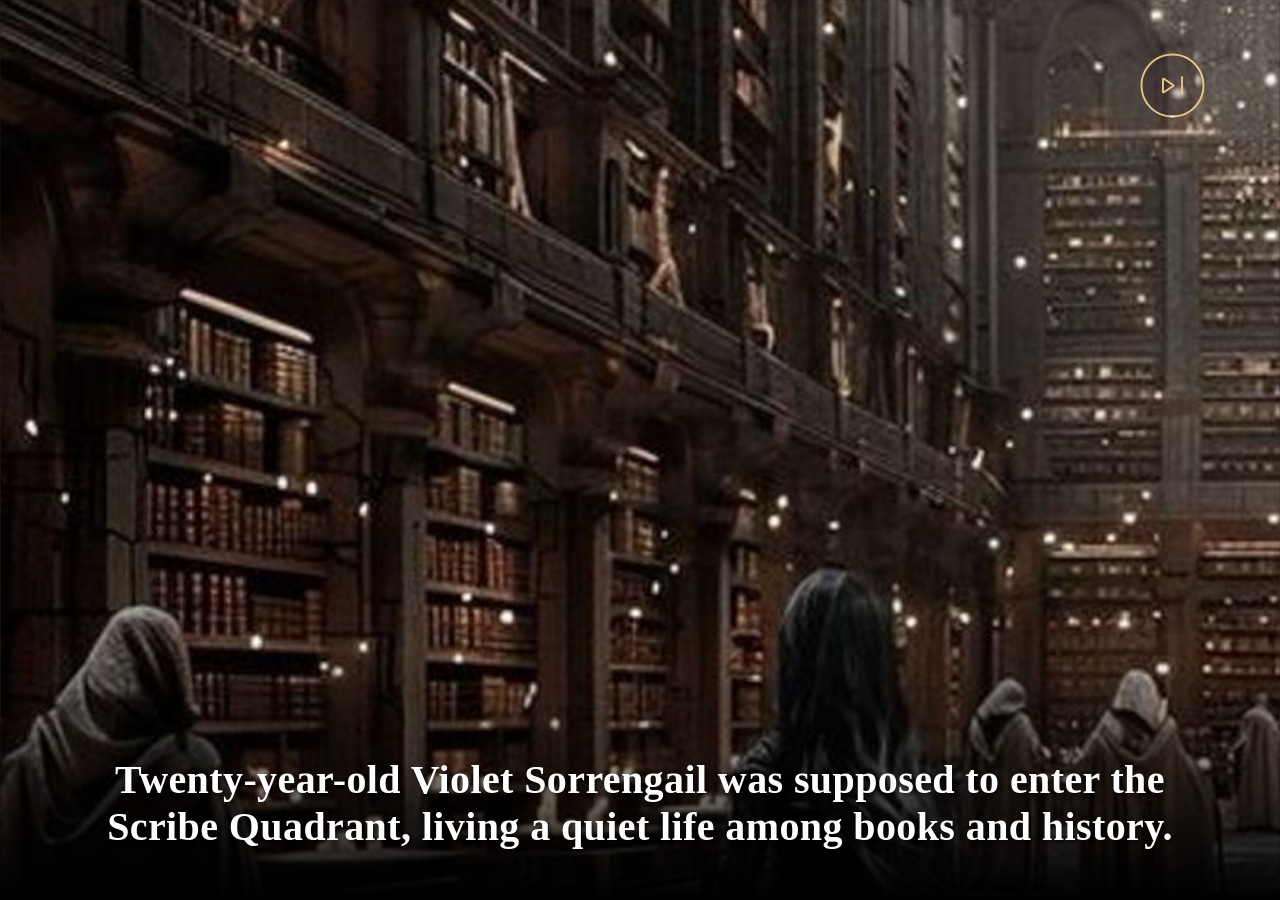
<file: slides.html>
<!DOCTYPE html>
<html lang="fr">

    <head>
        <meta charset="UTF-8">
        <meta name="viewport" content="width=device-width, initial-scale=1.0">
        <title>fourthwing</title>
        <link href="https://fonts.googleapis.com/css2?family=Material+Symbols+Outlined" rel="stylesheet" />
        <link rel="stylesheet" href="styles.css">
        <link rel="apple-touch-icon" sizes="57x57" href="/apple-touch-icon-57x57.png">
        <link rel="apple-touch-icon" sizes="60x60" href="/apple-touch-icon-60x60.png">
        <link rel="apple-touch-icon" sizes="72x72" href="/apple-touch-icon-72x72.png">
        <link rel="apple-touch-icon" sizes="76x76" href="/apple-touch-icon-76x76.png">
        <link rel="apple-touch-icon" sizes="114x114" href="/apple-touch-icon-114x114.png">
        <link rel="apple-touch-icon" sizes="120x120" href="/apple-touch-icon-120x120.png">
        <link rel="apple-touch-icon" sizes="144x144" href="/apple-touch-icon-144x144.png">
        <link rel="apple-touch-icon" sizes="152x152" href="/apple-touch-icon-152x152.png">
        <link rel="apple-touch-icon" sizes="167x167" href="/apple-touch-icon-167x167.png">
        <link rel="apple-touch-icon" sizes="180x180" href="/apple-touch-icon-180x180.png">
        <link rel="apple-touch-icon" sizes="1024x1024" href="/apple-touch-icon-1024x1024.png">
        <link rel="icon" type="image/png" sizes="16x16" href="/favicon-16x16.png">
        <link rel="icon" type="image/png" sizes="32x32" href="/favicon-32x32.png">
        <link rel="icon" type="image/png" sizes="48x48" href="/favicon-48x48.png">
        <link rel="icon" type="image/png" sizes="64x64" href="/favicon-64x64.png">
        <link rel="icon" type="image/png" sizes="128x128" href="/favicon-128x128.png">
        <link rel="icon" type="image/png" sizes="256x256" href="/favicon-256x256.png">
        <link rel="manifest" href="/site.webmanifest">
        <meta name="msapplication-TileImage" content="/mstile-144x144.png">
    </head>

    <body class="slides-page">
        <div class="skip">	<a href="content.html"><img src="images/skip-btn-icon.svg" alt=""></a></div>
        <!--slides images synopsis-->
        <div class="slideshow-container">
            <div class="slide">
                <img src="images/intro/image1.png" alt="Image 1">
                <div class="caption">Twenty-year-old Violet Sorrengail was supposed to enter the Scribe Quadrant, 
                    living a quiet life among books and history. 
                </div>
            </div>
            <div class="slide">
                <img src="images/intro/image2.png" alt="Image 2">
                <div class="caption">Now, the commanding general—also known as her tough-as-talons 
                    mother—has ordered Violet to join the hundreds of candidates striving to become the elite of Navarre: dragon riders.
                </div>
            </div>
            <div class="slide">
                <img src="images/intro/image3.png" alt="Image 3">
                <div class="caption">But when you’re smaller than everyone else and your body is brittle, 
                    death is only a heartbeat away...because dragons don’t bond to “fragile” humans. They incinerate them.
                </div>
            </div>
            <div class="slide">
                <img src="images/intro/image4.png" alt="Image 4">
                <div class="caption">With fewer dragons willing to bond than cadets, most would kill Violet to better their own chances of success.

                </div>
            </div>
            <div class="slide">
                <img src="images/intro/image5.png" alt="Image 5">
                <div class="caption">The rest would kill her just for being her mother’s daughter—like Xaden Riorson, the most powerful and ruthless wingleader in the Riders Quadrant.She’ll need every edge her wits can give her just to see the next sunrise.

                </div>
            </div> <div class="slide">
                <img src="images/intro/image6.png" alt="Image 6">
                <div class="caption">Yet, with every day that passes, the war outside grows more deadly, the kingdom's protective wards are failing, and the death toll continues to rise. Even worse, Violet begins to suspect leadership is hiding a terrible secret.

                </div>
            </div> <div class="slide">
                <img src="images/intro/image7.png" alt="Image 7">
                <div class="caption">Friends, enemies, lovers. Everyone at Basgiath War College has an agenda—because once you enter, there are only two ways out: graduate or die.

                </div>
            </div>
        </div>


        <audio id="audioBgdeux" autoplay loop>
            <source src="sons/son1.mp3">
          </audio>
         <!--<audio id="audioNarrateur" autoplay loop>
            <source src="sons/narateurintro.mp3">
          </audio>-->
        <script src="slides.js"></script>
    </body>

</html>
</file>
<file: styles.css>
/* Réinitialisation de base */
* {
    margin: 0;
    padding: 0;
    box-sizing: border-box;
}
:root {
    --textlight: #E3C57E;
    --text: #220E19;
    --bordeaux : #571C33;
    --title : "bookmania", serif;
    --readingtext: "ivymode", sans-serif;
  }

  a{
    cursor: pointer;
  }


html,
body {
    max-width: 100%;
    width: 100%;
    height: 100%;
    background-color: #000;
}

/* Styles communs à toutes les pages */
body {
    color: #fff;
    font-family: var(--readingtext);
    background: url(images/background.png) center/cover fixed no-repeat;
    /* overflow: hidden; */
    
    
}

/* ===== Styles communs pour les boutons ===== */
#button-container {
    flex-grow: 2;
    width: inherit;
    display: flex;
    flex-direction: column;
    justify-content: center;
    align-items: center;
    gap: 1.48rem;
animation: slide-top 1s cubic-bezier(0.250,0.460,0.450,0.940) both;   
animation-delay: 7s;
}
@keyframes slide-top{
    0%{
        transform : translateY(130px);
        opacity: 0;
    }
    100%{
        transform : translateY(0);
        opacity: 1;
    }
}

#book-logo{
max-width: 22rem;
max-height: 22rem;
background-blend-mode: hard-light;
mix-blend-mode: hard-light;
flex-shrink: 0;

}
#book-logo img{
object-fit: contain;
max-width: 22rem;
max-height: 22rem;
}

.intro-accueil{
    display: flex;
width: 74.9375rem;
padding: 0.3125rem 6.8125rem;
flex-direction: column;
align-items: center;
gap: 0.5rem;
}

.emphasis{
    color: #E3C57E;
text-align: center;
font-feature-settings: 'ss01' on, 'liga' off;
font-family: Bookmania;
font-size: 2rem;
font-style: italic;
font-weight: 600;
line-height: normal;
}
.intro-p{
    color: #FCF8EF;
text-align: center;
font-family: Bookmania;
font-size: 1.5rem;
font-style: normal;
font-weight: 400;
line-height: normal;
}
#main{
    position: fixed;
    top: 0;
    left: 0;
    width: 100vw;
    height: 100vh;
    opacity: 0;
    visibility: hidden;
    transition: opacity 1.5s ease-in-out, visibility 0s linear 1.5s;
    z-index: 5;
    backdrop-filter: blur(4px);
}
#main.visible {
    opacity: 1;
    visibility: visible;
    transition: opacity 1.5s ease-in-out, visibility 0s;
}
#button-style{
    display: inline-flex;
justify-content: center;
align-items: center;
}
#button-style::after{
    width: 13.17px;
    height: 93px;
content: url(images/rightglyph.svg);
}
#button-style::before{
width: 13.17px;
    height: 93px;
content: url(images/leftglyph.svg);

}
.redirect-button {
    display: flex;
    padding: 24px 48px;
    justify-content: center;
    align-items: center;
    border-top: 2px solid #E3C57E;
border-bottom: 2px solid #E3C57E;
background: rgba(34, 14, 25, 0.24);
text-align: center;
font-size: 32px;
font-style: normal;
font-weight: 600;
line-height: normal;
text-shadow: 0px 0px 0px rgba(237, 217, 171, 0.65);
    color: var(--textlight);
    text-decoration: none;
    transition: all 0.3s ease;
    backdrop-filter: blur(5.349999904632568px);
    font-feature-settings: 'ss11' on, 'ss16' on;
}

.redirect-button:hover {
    color: #EDD9AB;
    border-top: 2px solid #E3C57E;
border-bottom: 2px solid #E3C57E;
background: #571C33; 
text-shadow: 0px 0px 4px rgba(237, 217, 171, 0.65);
background-blend-mode: soft-light, normal;   
}

/* Header nav*/

header.lecture{
position: fixed;
top: 0;
z-index: 100;
}

header{
width: 100%;
display: grid;
grid-template-columns: auto auto 4fr repeat(3, auto);
grid-template-rows: auto;
gap: 1.25rem;
grid-row-gap: 0px;
padding: 2.5rem 6rem 2.5rem 1.5rem;
place-items: center;
}

/* MENU BTN*/
#logo{
    grid-area: 1 / 1 / 2 / 2;
}

#menu{
    grid-area: 1 / 2 / 2 / 3;
}
#menu img{
    width: 3rem;
height: 3rem;
aspect-ratio: 1/1;
}

#separateur{
    grid-area: 1 / 3 / 2 / 4;
}
#btn-lore{
    grid-area: 1 / 4 / 2 / 5;
    display:inline-flex;
align-items:center;
justify-content: center;
}
#btn-author{
    grid-area: 1 / 5 / 2 / 6; 
display:inline-flex;
align-items:center;
justify-content: center;
}
#btn-buy{
    grid-area: 1 / 6 / 2 / 7;
display:inline-flex;
align-items:center;
justify-content: center;
}
/* --- décoration boutons --- */
#btn-buy::after{
    height: 48px;
    width: 7.28px;
content: url(images/Group\ 2.svg);
}
#btn-buy::before{
height: 48px;
    width: 7.28px;
content: url(images/Group\ 1.svg);
}

#btn-author::after{
    height: 48px;
    width: 7.28px;
content: url(images/Group\ 2.svg);
}
#btn-author::before{
height: 48px;
    width: 7.28px;
content: url(images/Group\ 1.svg);

}

#btn-lore::after{
    height: 48px;
    width: 7.28px;
content: url(images/Group\ 2.svg);
}
#btn-lore::before{
height: 48px;
    width: 7.28px;
content: url(images/Group\ 1.svg);

}
.s-btn{
    display: inline-flex;
    padding: 13px 48px;
    border-top: 2px solid #E3C57E;
border-bottom: 2px solid #E3C57E;
background: rgba(34, 14, 25, 0.24);
text-align: center;
font-size: 16px;
font-style: normal;
font-weight: 400;
line-height: normal;
    color: var(--textlight);
    text-decoration: none;
    transition: all 0.3s ease;
    backdrop-filter: blur(5.349999904632568px);
}
.s-btn:hover{
    color: #EDD9AB;
    border-top: 2px solid #EDD9AB;
border-bottom: 2px solid #EDD9AB;
background: #571C33;    
}
/* ===== Page d'accueil (index.html) ===== */


/* Loader vidéo qui s'affiche en plein écran */
#loader {
    position: fixed;
    top: 0;
    left: 0;
    width: 100vw;
    height: 100vh;
    background: #000;
    display: flex;
    align-items: center;
    justify-content: center;
    z-index: 1000;
    transition: opacity 1s ease-in-out;
}

#loader video {
    /*width: 50%;
    height: 50%;*/
     object-fit: cover; 
}

/* ===== Page de diaporama (slides.html) ===== */

/* NAV CONTROL SKIP */
.skip{
    position: absolute;
    top: 52.5px;
    right: 75.5px;
    z-index: 500;
cursor: pointer;
}

/* Conteneur du diaporama en plein écran */
.slideshow-container {
    position: relative;
    width: 100vw;
    height: 100vh;
    overflow: hidden;
    transition: opacity 1.5s ease-in-out;
}

/* Chaque slide occupe tout l'écran et est superposée */
.slide {
    position: absolute;
    width: 100%;
    height: 100%;
    opacity: 0;
    transition: opacity 2s ease-in-out;
    display: grid;
}

/* La slide active est visible */
.slide.active {
    opacity: 1;
}

/* L'image prend tout l'espace du slide */
.slide img {
    width: 100%;
    height: 100%;
    object-fit: cover;
    transform-origin: bottom;
    transform: translateY(-40%);
   
}

/* Animation de zoom appliquée lors de l'activation */
.slide.active img {
    animation: zoom 10s ease-in-out forwards;
    animation: kenburns-top 11s ease-in-out forwards;
    animation-delay: 0s;
    /* Assure que l'animation commence immédiatement */
}
@keyframes kenburns-top {
    0% {
      transform: translateY(-40%);
      
    }
    100% {
      transform: translateY(0%);
      
    }
  }

/*
@keyframes zoom {
    0% {
        transform: translateY(-915px);
     }

    100% {
        transform: translateY(-340px);
        
    }
}*/

/* Style du sous-titre positionné en bas et centré */
.caption {
    display: flex;
padding: 100px 64px 50px 64px;
justify-content: center;
align-items: center;
    place-self: center;
    position: absolute;
    bottom: 0;
    min-height: 200px;
    width: 100%;
    text-align: center;
    font-family: Bookmania;
font-size: 40px;
font-style: normal;
font-weight: 600;
line-height: normal;
letter-spacing: 0.4px;
    color: #fff;
    text-shadow: 2px 2px 4px rgba(0, 0, 0, 0.7);
    background: linear-gradient(180deg, rgba(0, 0, 0, 0.00) 0%, #000 100%);
}






/* ===== Page de contenu (content.html) ===== */
#intro {
    width: 100wh;
    max-height: 100vh;
    height: 100vh;
    background: url(images/bg-intro.png) lightgray 0px -1232.27px / 100% 274.929% no-repeat;
}

#intro img {
    object-fit:cover;
    height: 100%;
    width: 100%;
    
}
.chapter-title{
    display: flex;
    width: 100%;
    padding: 24px 0px;
    flex-direction: column;
    justify-content: center;
    align-items: center;

    h1{
        padding: 23.91px 109.026px;
        color: #E3C57E;
text-align: center;
font-family: IvyMode;
font-size: 128px;
font-style: normal;
font-weight: 700;
line-height: normal;
    }

    .subtitle{
        padding: 23.91px 109.026px 17.681px 109.026px;
        color: #E3C57E;

text-align: center;
font-feature-settings: 'ss14' on, 'ss16' on;
font-family: Bookmania;
font-size: 48px;
font-style: normal;
font-weight: 400;
line-height: normal;
    }
}

.frame-overlay{
    display: flex;
width: 100%;

height: inherit;
flex-direction: column;
justify-content: center;
align-items: flex-start;

    background: rgba(34, 14, 25, 0.55);
background-blend-mode: multiply;
}

#partie1 {
    display: grid;
    grid-template-columns: repeat(2, 1fr);
    grid-template-rows: 1fr;
    grid-column-gap: 0px;
    grid-row-gap: 0px;
    width: 100%;
    height: 100vh;
    background: rgb(0, 0, 0) url("/images/lecture/partie\ 1\ fond\ 1.png") no-repeat fixed center;
}

#partie1 img {
    width: 80%;
}

.div1 {
    grid-area: 1 / 1 / 2 / 2;
    justify-self: center;
    align-self: center;
    display: inline-flex;
padding: 24px;
justify-content: center;
align-items: center;
border-radius: 12px;
border: 2px dashed #E3C57E;
background: rgba(34, 14, 25, 0.50);
backdrop-filter: blur(3px);

}

.div1 p {
    color: #FFF;
text-shadow: 2px 2px 4px rgba(0, 0, 0, 0.70);
font-family: Bookmania;
font-size: 24px;
font-style: normal;
font-weight: 400;
line-height: normal;
letter-spacing: 0.36px;
}

.div2 {
    grid-area: 1 / 2 / 2 / 3;
    justify-self: center;
    align-self: end;
}


/* 
** boutons de controls du son
*/

.bottom-content
{
display: flex;
width: 100%;
padding: 2.5rem 6rem;
justify-content: space-between;
align-items: center;
}

.playpause{
    width: 2.75rem;
    height: 2.75rem;
    cursor: pointer;
}
.replay
{
    background-image: url(images/state=off.png);
    background-repeat: no-repeat;
    background-size: 80%;
}
.sound
{
    background-image: url(images/state=on.png);
    background-repeat: no-repeat;
    background-size: 80%;
}
</file>
